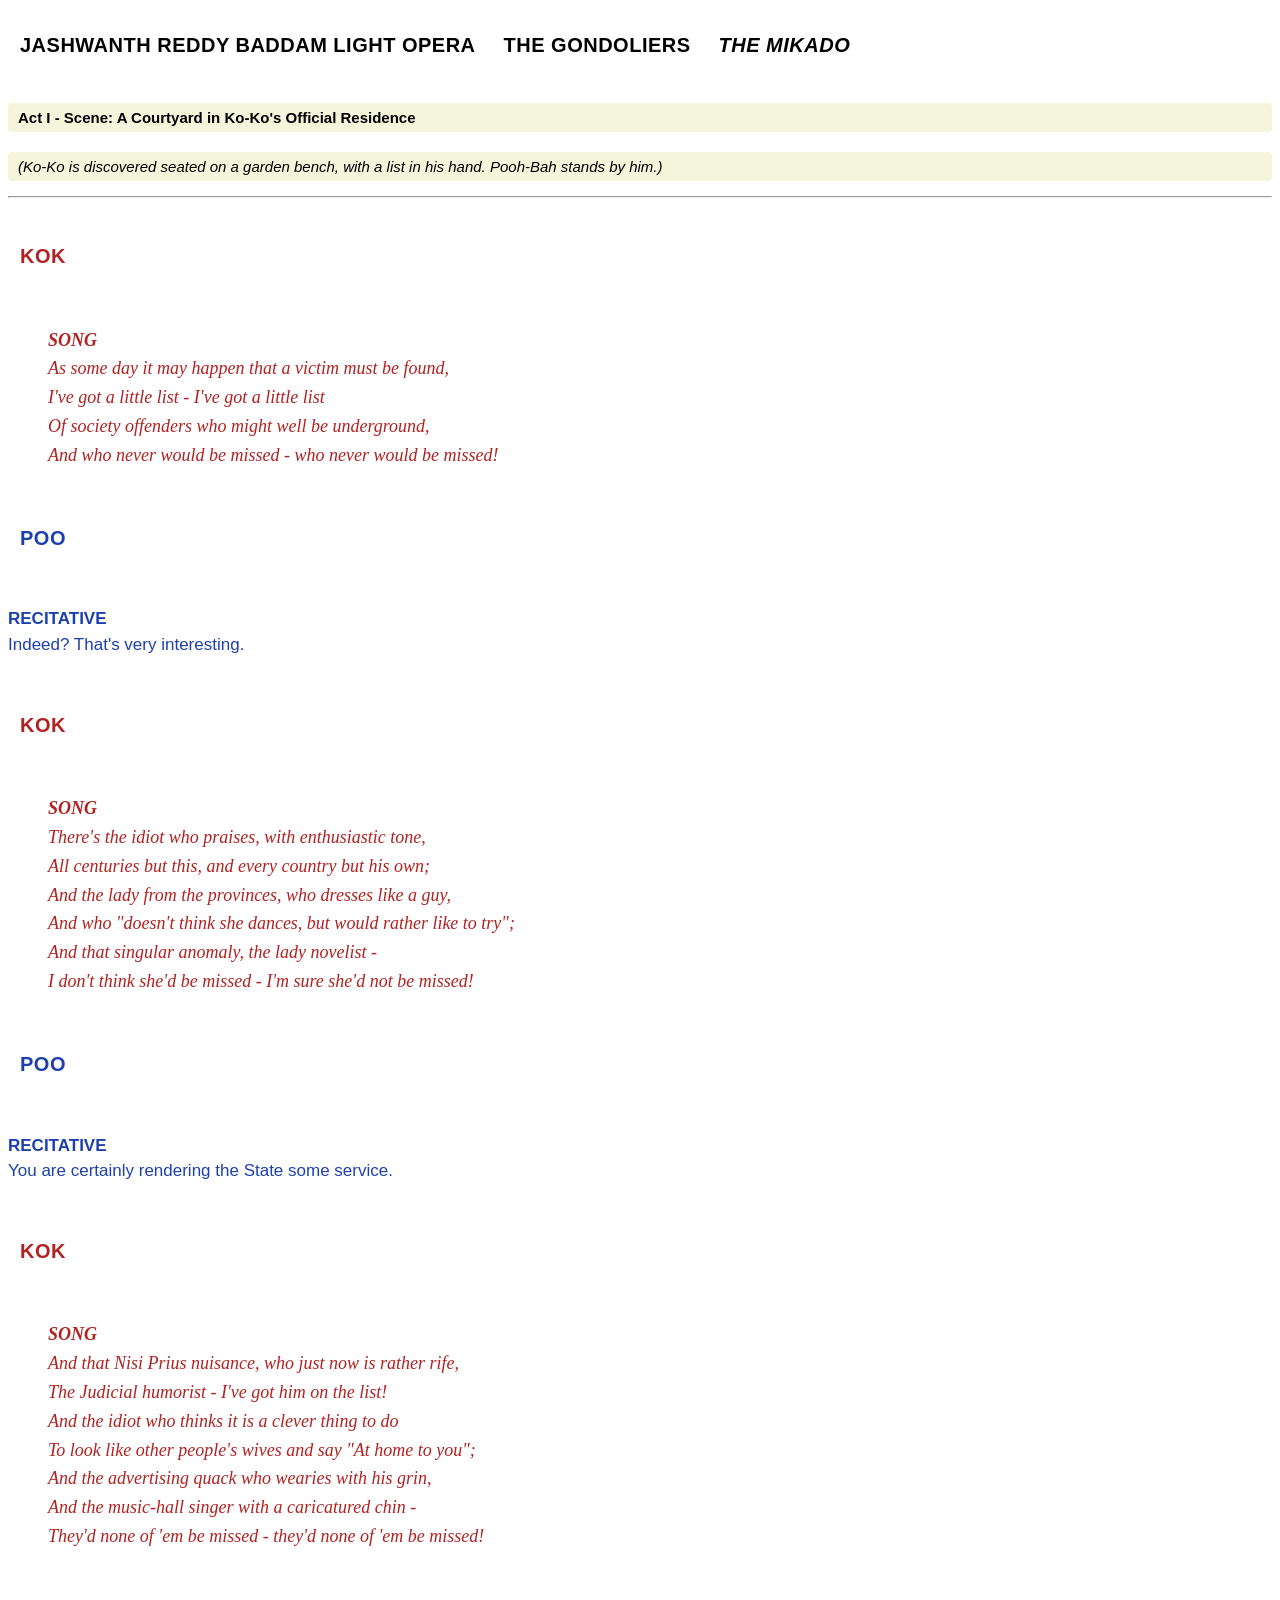
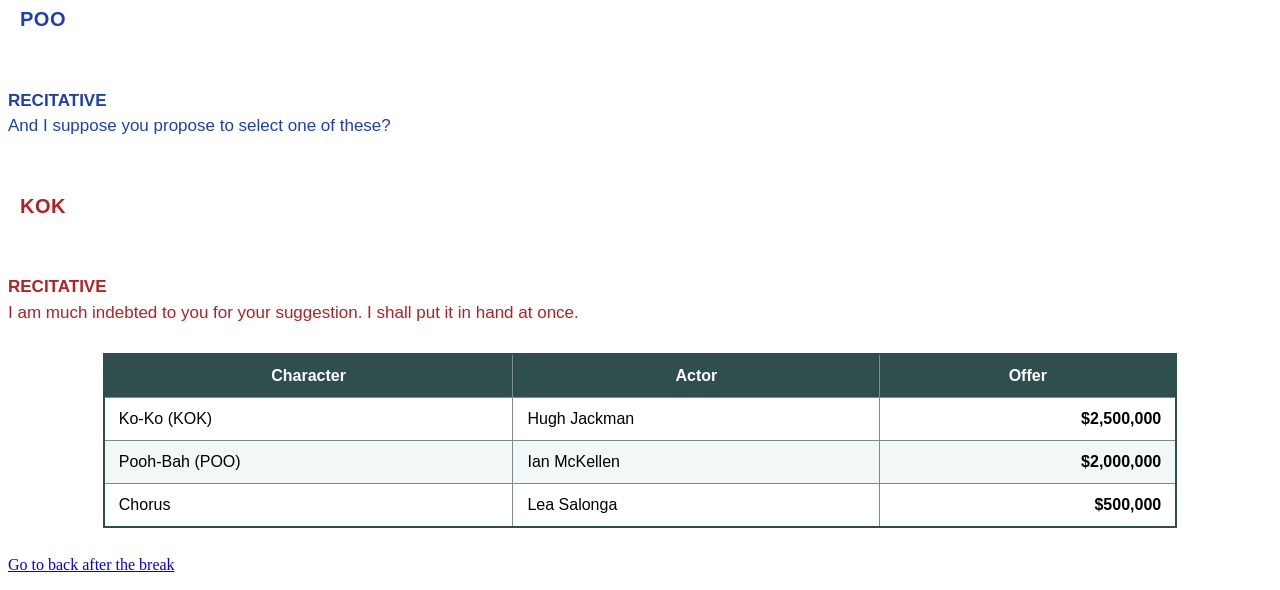
<file: index.html>
<!DOCTYPE html>
<html lang="en">
<head>
    <meta charset="UTF-8">
    <title>Jashwanth Reddy Baddam - Light Opera</title>
    <link rel="stylesheet" href="gs.css">
</head>
<body>
<h1 class="name">Jashwanth Reddy Baddam Light Opera</h1>
<h2 class="name">The Gondoliers</h2>
<h3 class="name"><em>The Mikado</em></h3>
<h4 class="direction">Act I - Scene: A Courtyard in Ko-Ko's Official Residence</h4>

<p class="direction"><em>(Ko-Ko is discovered seated on a garden bench, with a list in his hand. Pooh-Bah stands by him.)</em></p>

<hr>

<h5 class="name kok">KOK</h5>
<p class="song kok" style="margin-left: 40px;"><strong>SONG</strong><br>
As some day it may happen that a victim must be found,<br>
I've got a little list - I've got a little list<br>
Of society offenders who might well be underground,<br>
And who never would be missed - who never would be missed!
</p>

<h5 class="name poo">POO</h5>
<p class="speech poo"><strong>RECITATIVE</strong><br>
Indeed? That's very interesting.
</p>

<h5 class="name kok">KOK</h5>
<p class="song kok" style="margin-left: 40px;"><strong>SONG</strong><br>
There's the idiot who praises, with enthusiastic tone,<br>
All centuries but this, and every country but his own;<br>
And the lady from the provinces, who dresses like a guy,<br>
And who "doesn't think she dances, but would rather like to try";<br>
And that singular anomaly, the lady novelist -<br>
I don't think she'd be missed - I'm sure she'd not be missed!
</p>

<h5 class="name poo">POO</h5>
<p class="speech poo"><strong>RECITATIVE</strong><br>
You are certainly rendering the State some service.
</p>

<h5 class="name kok">KOK</h5>
<p class="song kok" style="margin-left: 40px;"><strong>SONG</strong><br>
And that Nisi Prius nuisance, who just now is rather rife,<br>
The Judicial humorist - I've got him on the list!<br>
And the idiot who thinks it is a clever thing to do<br>
To look like other people's wives and say "At home to you";<br>
And the advertising quack who wearies with his grin,<br>
And the music-hall singer with a caricatured chin -<br>
They'd none of 'em be missed - they'd none of 'em be missed!
</p>

<h5 class="name poo">POO</h5>
<p class="speech poo"><strong>RECITATIVE</strong><br>
And I suppose you propose to select one of these?
</p>

<h5 class="name kok">KOK</h5>
<p class="speech kok"><strong>RECITATIVE</strong><br>
I am much indebted to you for your suggestion. I shall put it in hand at once.
</p>

<table class="cast-table">
    <thead>
        <tr>
            <th>Character</th>
            <th>Actor</th>
            <th>Offer</th>
        </tr>
    </thead>
    <tbody>
        <tr>
            <td>Ko-Ko (KOK)</td>
            <td>Hugh Jackman</td>
            <td>$2,500,000</td>
        </tr>
        <tr>
            <td>Pooh-Bah (POO)</td>
            <td>Ian McKellen</td>
            <td>$2,000,000</td>
        </tr>
        <tr>
            <td>Chorus</td>
            <td>Lea Salonga</td>
            <td>$500,000</td>
        </tr>
    </tbody>
</table>

<p><a href="opera2.html">Go to back after the break</a></p>

</body>
</html>
</file>
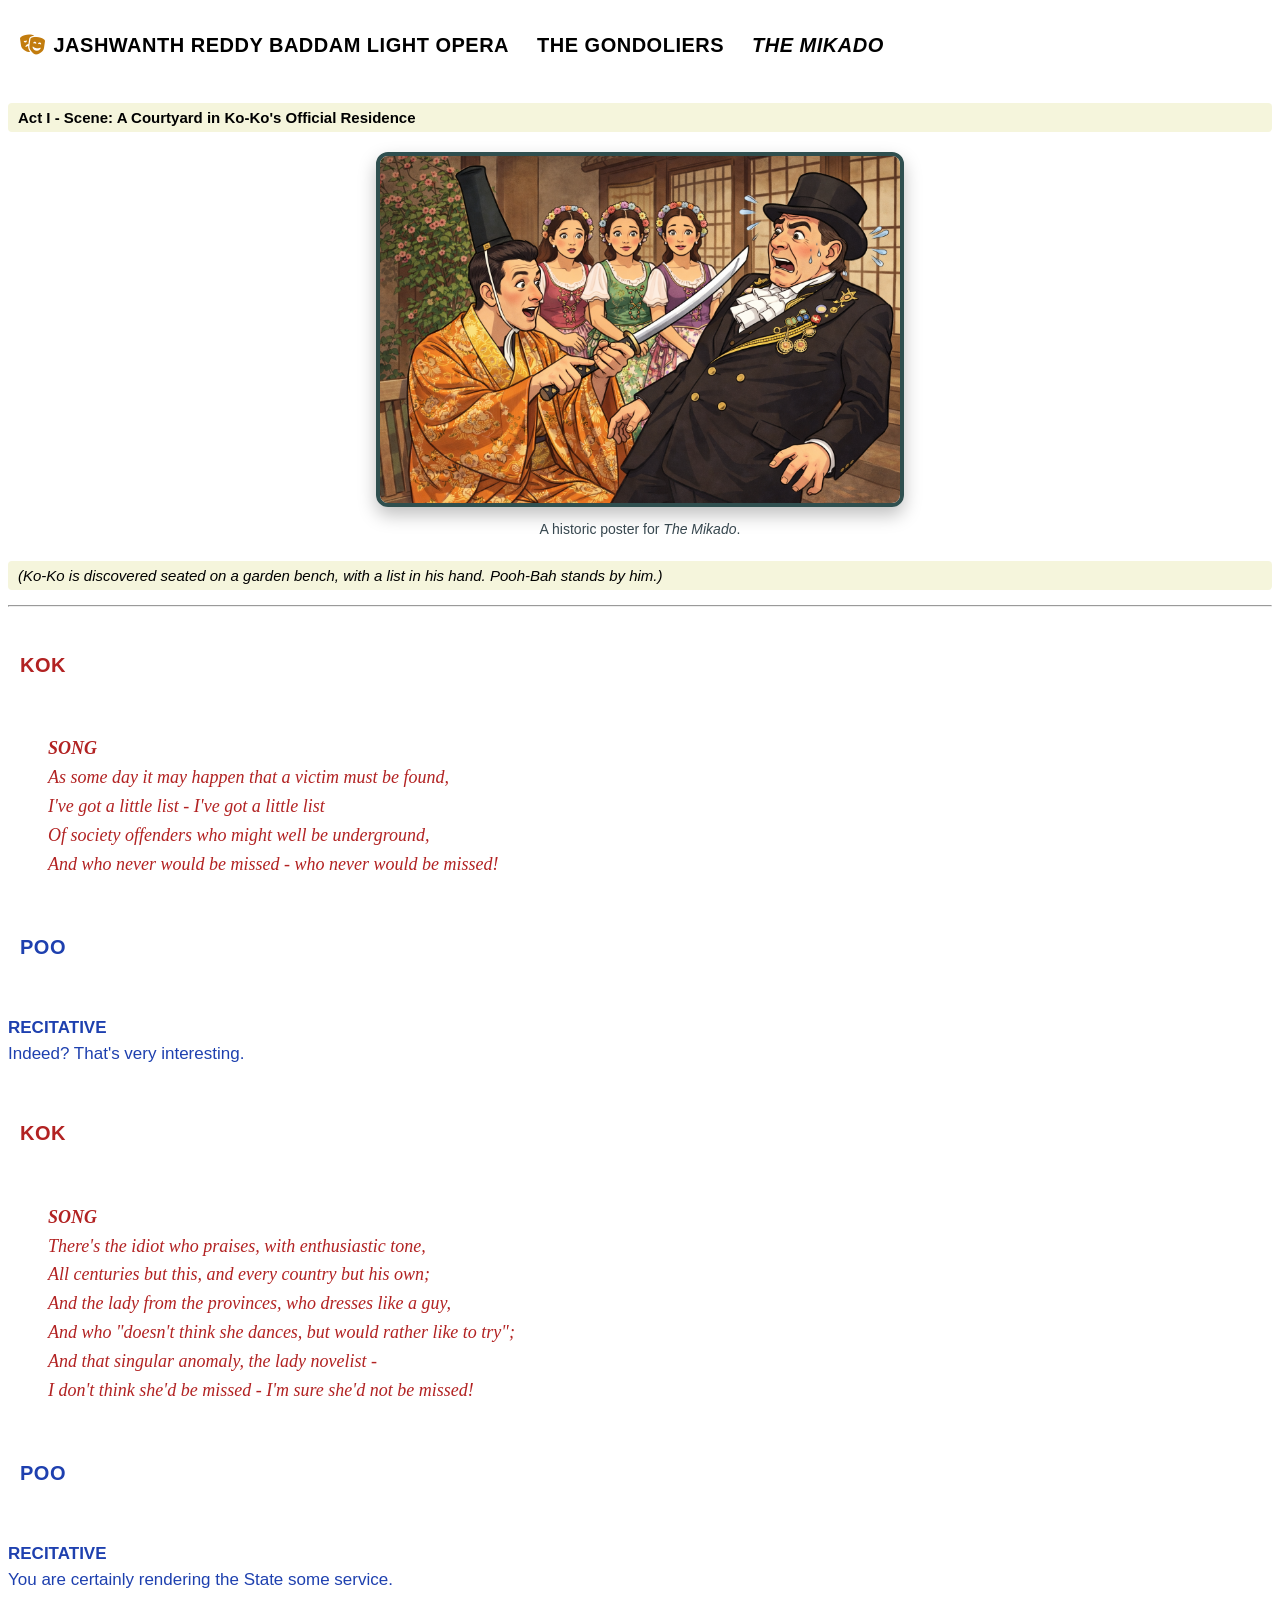
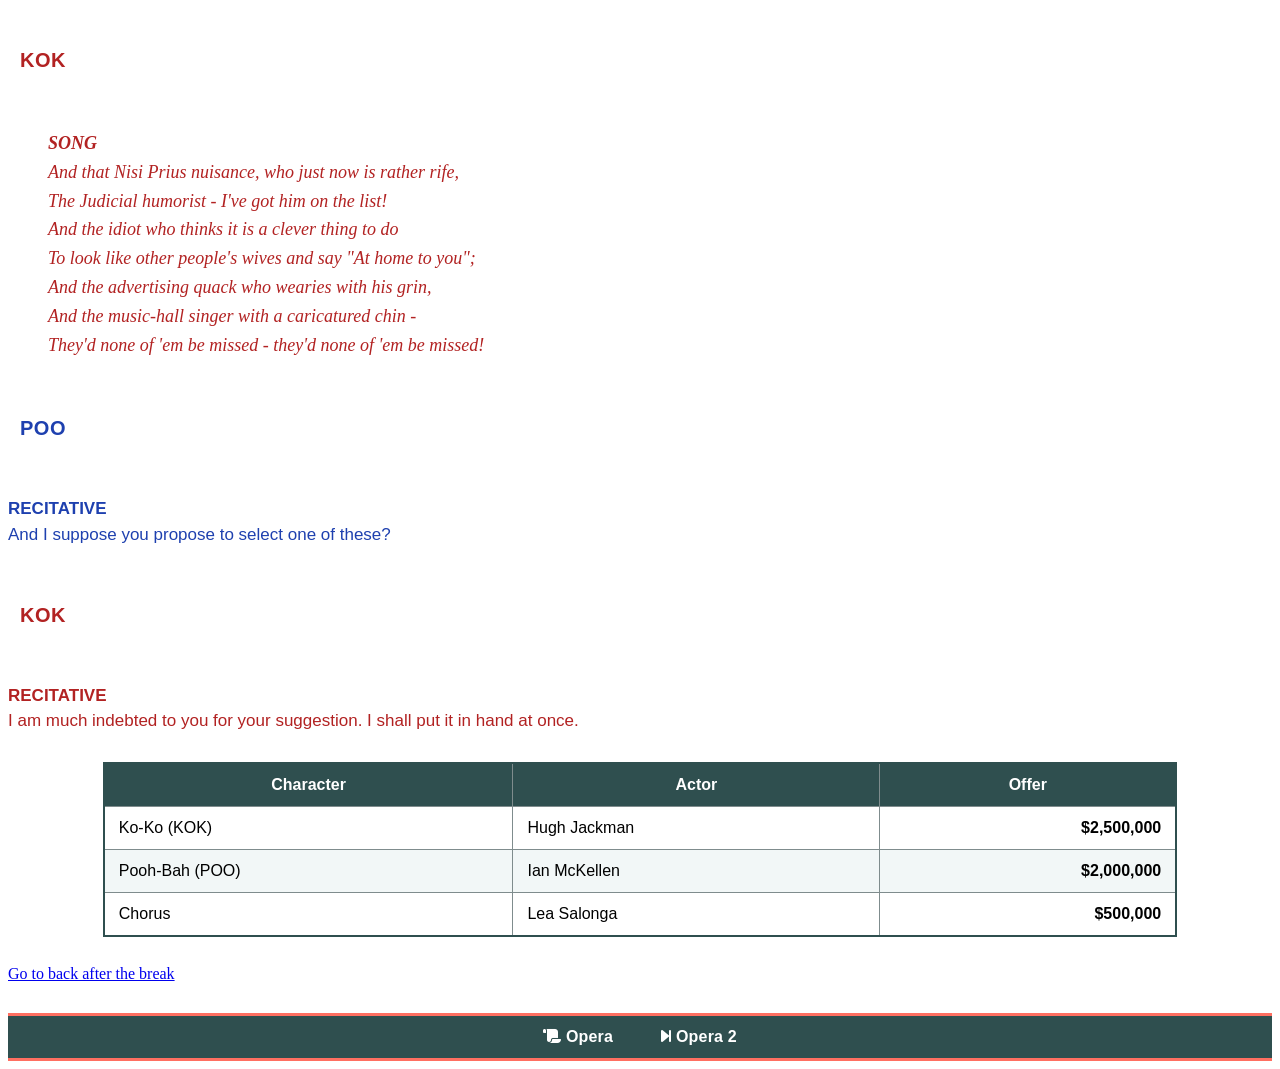
<file: opera.html>
<!DOCTYPE html>
<html lang="en">
<head>
    <meta charset="UTF-8">
    <title>Jashwanth Reddy Baddam - Light Opera</title>
    <link rel="stylesheet" href="gs.css">
    <link rel="stylesheet" href="https://cdnjs.cloudflare.com/ajax/libs/font-awesome/6.5.2/css/all.min.css">
</head>
<body>
<h1 class="name"><i class="fa-solid fa-masks-theater title-icon"></i>Jashwanth Reddy Baddam Light Opera</h1>
<h2 class="name">The Gondoliers</h2>
<h3 class="name"><em>The Mikado</em></h3>
<h4 class="direction">Act I - Scene: A Courtyard in Ko-Ko's Official Residence</h4>

<img class="scene-image" src="image.png" alt="Historic The Mikado poster">
<p class="scene-caption">A historic poster for <em>The Mikado</em>.</p>

<p class="direction"><em>(Ko-Ko is discovered seated on a garden bench, with a list in his hand. Pooh-Bah stands by him.)</em></p>

<hr>

<h5 class="name kok">KOK</h5>
<p class="song kok" style="margin-left: 40px;"><strong>SONG</strong><br>
As some day it may happen that a victim must be found,<br>
I've got a little list - I've got a little list<br>
Of society offenders who might well be underground,<br>
And who never would be missed - who never would be missed!
</p>

<h5 class="name poo">POO</h5>
<p class="speech poo"><strong>RECITATIVE</strong><br>
Indeed? That's very interesting.
</p>

<h5 class="name kok">KOK</h5>
<p class="song kok" style="margin-left: 40px;"><strong>SONG</strong><br>
There's the idiot who praises, with enthusiastic tone,<br>
All centuries but this, and every country but his own;<br>
And the lady from the provinces, who dresses like a guy,<br>
And who "doesn't think she dances, but would rather like to try";<br>
And that singular anomaly, the lady novelist -<br>
I don't think she'd be missed - I'm sure she'd not be missed!
</p>

<h5 class="name poo">POO</h5>
<p class="speech poo"><strong>RECITATIVE</strong><br>
You are certainly rendering the State some service.
</p>

<h5 class="name kok">KOK</h5>
<p class="song kok" style="margin-left: 40px;"><strong>SONG</strong><br>
And that Nisi Prius nuisance, who just now is rather rife,<br>
The Judicial humorist - I've got him on the list!<br>
And the idiot who thinks it is a clever thing to do<br>
To look like other people's wives and say "At home to you";<br>
And the advertising quack who wearies with his grin,<br>
And the music-hall singer with a caricatured chin -<br>
They'd none of 'em be missed - they'd none of 'em be missed!
</p>

<h5 class="name poo">POO</h5>
<p class="speech poo"><strong>RECITATIVE</strong><br>
And I suppose you propose to select one of these?
</p>

<h5 class="name kok">KOK</h5>
<p class="speech kok"><strong>RECITATIVE</strong><br>
I am much indebted to you for your suggestion. I shall put it in hand at once.
</p>

<table class="cast-table">
    <thead>
        <tr>
            <th>Character</th>
            <th>Actor</th>
            <th>Offer</th>
        </tr>
    </thead>
    <tbody>
        <tr>
            <td>Ko-Ko (KOK)</td>
            <td>Hugh Jackman</td>
            <td>$2,500,000</td>
        </tr>
        <tr>
            <td>Pooh-Bah (POO)</td>
            <td>Ian McKellen</td>
            <td>$2,000,000</td>
        </tr>
        <tr>
            <td>Chorus</td>
            <td>Lea Salonga</td>
            <td>$500,000</td>
        </tr>
    </tbody>
</table>

<p><a href="opera2.html">Go to back after the break</a></p>

<nav class="bottom-nav">
    <ul>
        <li><a href="opera.html"><i class="fa-solid fa-scroll"></i> Opera</a></li>
        <li><a href="opera2.html"><i class="fa-solid fa-forward-step"></i> Opera 2</a></li>
    </ul>
</nav>

</body>
</html>
</file>
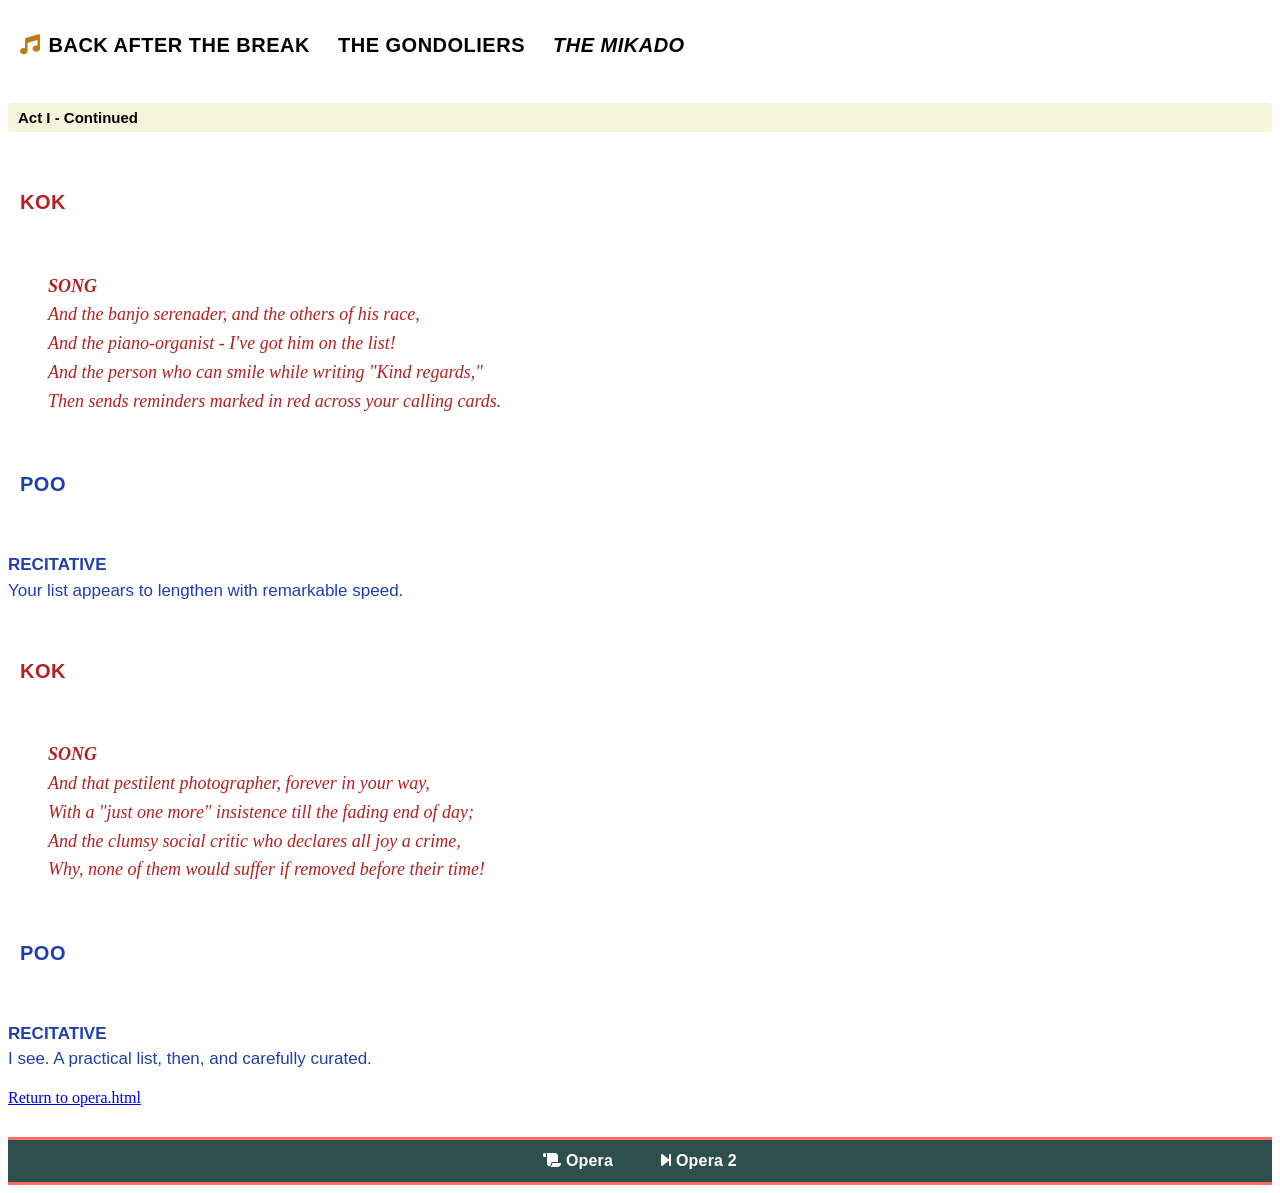
<file: opera2.html>
<!DOCTYPE html>
<html lang="en">
<head>
    <meta charset="UTF-8">
    <title>back after the break</title>
    <link rel="stylesheet" href="gs.css">
    <link rel="stylesheet" href="https://cdnjs.cloudflare.com/ajax/libs/font-awesome/6.5.2/css/all.min.css">
</head>
<body>
<h1 class="name"><i class="fa-solid fa-music title-icon"></i>Back After The Break</h1>
<h2 class="name">The Gondoliers</h2>
<h3 class="name"><em>The Mikado</em></h3>
<h4 class="direction">Act I - Continued</h4>

<h5 class="name kok">KOK</h5>
<p class="song kok" style="margin-left: 40px;"><strong>SONG</strong><br>
And the banjo serenader, and the others of his race,<br>
And the piano-organist - I've got him on the list!<br>
And the person who can smile while writing "Kind regards,"<br>
Then sends reminders marked in red across your calling cards.
</p>

<h5 class="name poo">POO</h5>
<p class="speech poo"><strong>RECITATIVE</strong><br>
Your list appears to lengthen with remarkable speed.
</p>

<h5 class="name kok">KOK</h5>
<p class="song kok" style="margin-left: 40px;"><strong>SONG</strong><br>
And that pestilent photographer, forever in your way,<br>
With a "just one more" insistence till the fading end of day;<br>
And the clumsy social critic who declares all joy a crime,<br>
Why, none of them would suffer if removed before their time!
</p>

<h5 class="name poo">POO</h5>
<p class="speech poo"><strong>RECITATIVE</strong><br>
I see. A practical list, then, and carefully curated.
</p>

<p><a href="opera.html">Return to opera.html</a></p>

<nav class="bottom-nav">
    <ul>
        <li><a href="opera.html"><i class="fa-solid fa-scroll"></i> Opera</a></li>
        <li><a href="opera2.html"><i class="fa-solid fa-forward-step"></i> Opera 2</a></li>
    </ul>
</nav>

</body>
</html>
</file>
<file: gs.css>
.speech {
    font-family: "Trebuchet MS", Arial, sans-serif;
    font-size: 17px;
    color: black;
    line-height: 1.5;
    font-style: normal;
}

.song {
    font-family: Georgia, "Times New Roman", serif;
    font-size: 18px;
    color: black;
    line-height: 1.6;
    font-style: italic;
}

.direction {
    font-family: Verdana, Geneva, sans-serif;
    font-size: 15px;
    color: black;
    background-color: #f5f5dc;
    padding: 6px 10px;
    border-radius: 4px;
}

.direction:hover {
    background-color: #2f4f4f;
    color: #ffffff;
}

.name {
    font-family: "Arial Black", Gadget, sans-serif;
    font-size: 20px;
    color: black;
    text-transform: uppercase;
    letter-spacing: 0.5px;
    display: inline-block;
    padding: 4px 10px;
    border: 2px solid transparent;
    border-radius: 10px;
    transition: box-shadow 0.25s ease, border-color 0.25s ease, background-color 0.25s ease;
}

.name:hover {
    border-color: #ff6f61;
    background-color: #fff8e1;
    box-shadow: 0 0 14px 4px rgba(0, 173, 181, 0.7);
}

/* Character styles */
.kok {
    color: #b22222;
}

.poo {
    color: #1e40af;
}

/* Group styles */
.chorus {
    color: #006d77;
    font-weight: 700;
}

.girls {
    color: #c2185b;
    font-style: italic;
}

.boys {
    color: #1565c0;
}

.all {
    color: #4e342e;
    font-weight: 700;
}

.cast-table {
    width: 85%;
    margin: 28px auto;
    border-collapse: collapse;
    border: 2px solid #2f4f4f;
    font-family: "Trebuchet MS", Arial, sans-serif;
}

.cast-table th,
.cast-table td {
    border: 1px solid #7f8c8d;
    padding: 12px 14px;
}

.cast-table th {
    background-color: #2f4f4f;
    color: #ffffff;
    text-align: center;
}

.cast-table td:nth-child(1),
.cast-table td:nth-child(2) {
    text-align: left;
}

.cast-table td:nth-child(3) {
    text-align: right;
    font-weight: 700;
}

.cast-table tbody tr:nth-child(even) {
    background-color: #f2f7f7;
}

.cast-table tbody tr:nth-child(odd) {
    background-color: #ffffff;
}

.title-icon {
    color: #c27c0e;
    margin-right: 8px;
}

.scene-image {
    display: block;
    width: 70%;
    max-width: 520px;
    margin: 18px auto 10px auto;
    border: 4px solid #2f4f4f;
    border-radius: 12px;
    box-shadow: 0 8px 18px rgba(0, 0, 0, 0.25);
}

.scene-caption {
    text-align: center;
    font-family: Verdana, Geneva, sans-serif;
    font-size: 14px;
    color: #37474f;
    margin-bottom: 24px;
}

.bottom-nav {
    margin-top: 30px;
    margin-bottom: 8px;
}

.bottom-nav ul {
    list-style: none;
    margin: 0;
    padding: 0;
    display: flex;
    justify-content: center;
    background-color: #2f4f4f;
    border-top: 3px solid #ff6f61;
    border-bottom: 3px solid #ff6f61;
}

.bottom-nav li {
    margin: 0;
}

.bottom-nav a {
    display: block;
    color: #ffffff;
    text-decoration: none;
    padding: 12px 24px;
    font-family: "Trebuchet MS", Arial, sans-serif;
    font-weight: 700;
    letter-spacing: 0.2px;
}

.bottom-nav a:hover {
    background-color: #ff6f61;
    color: #1f1f1f;
}
</file>
